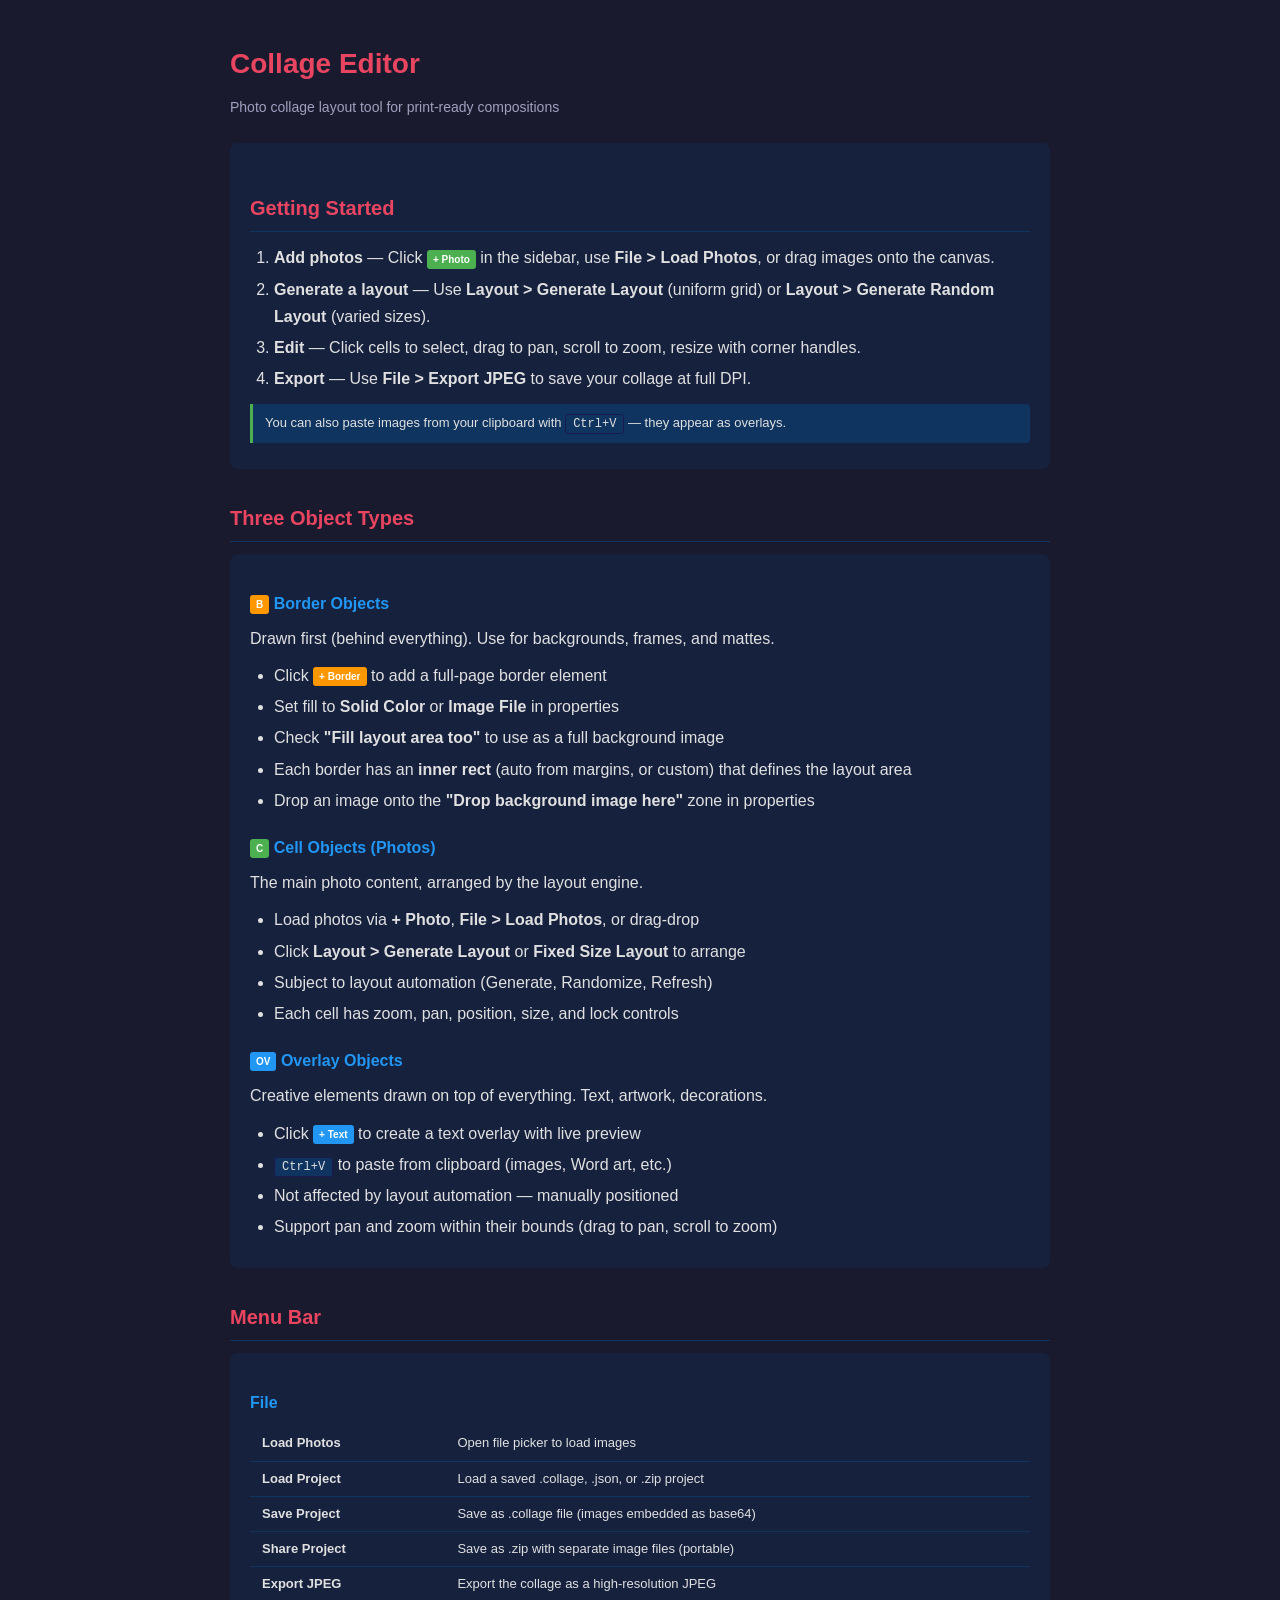
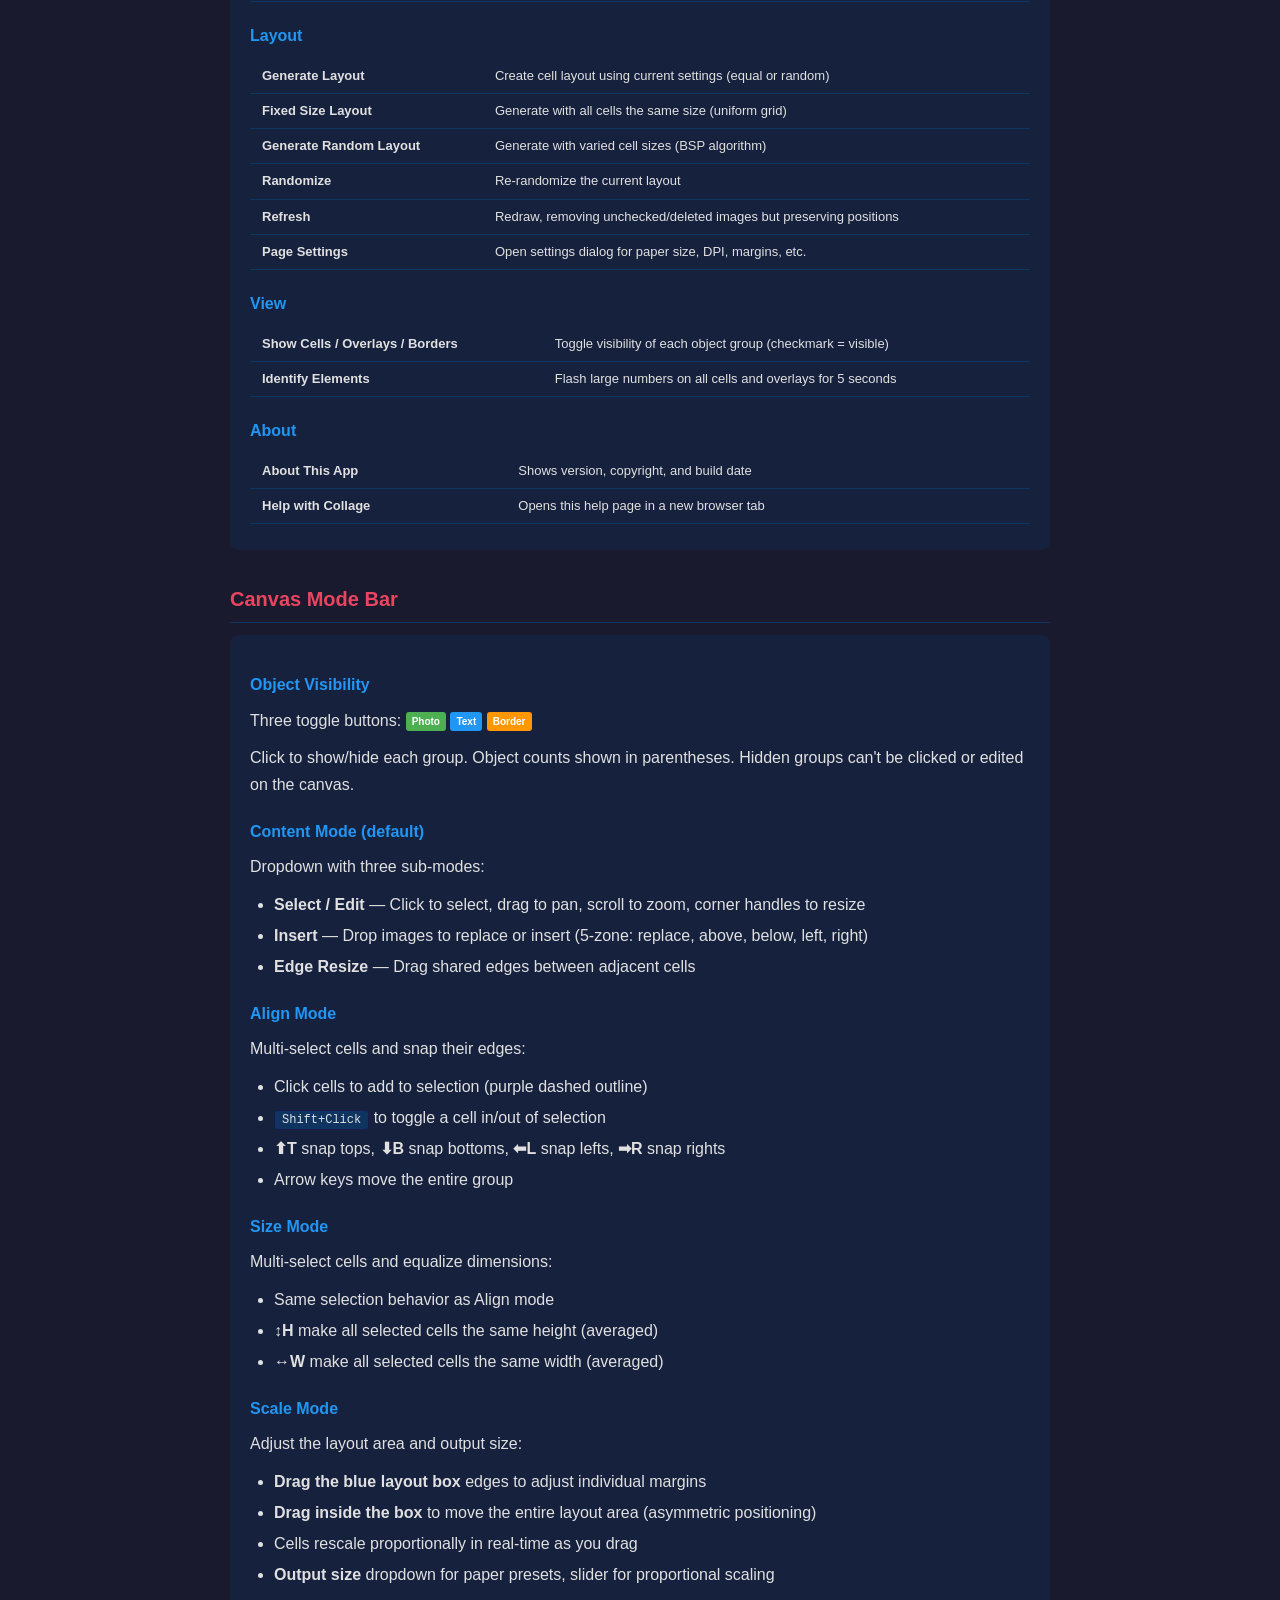
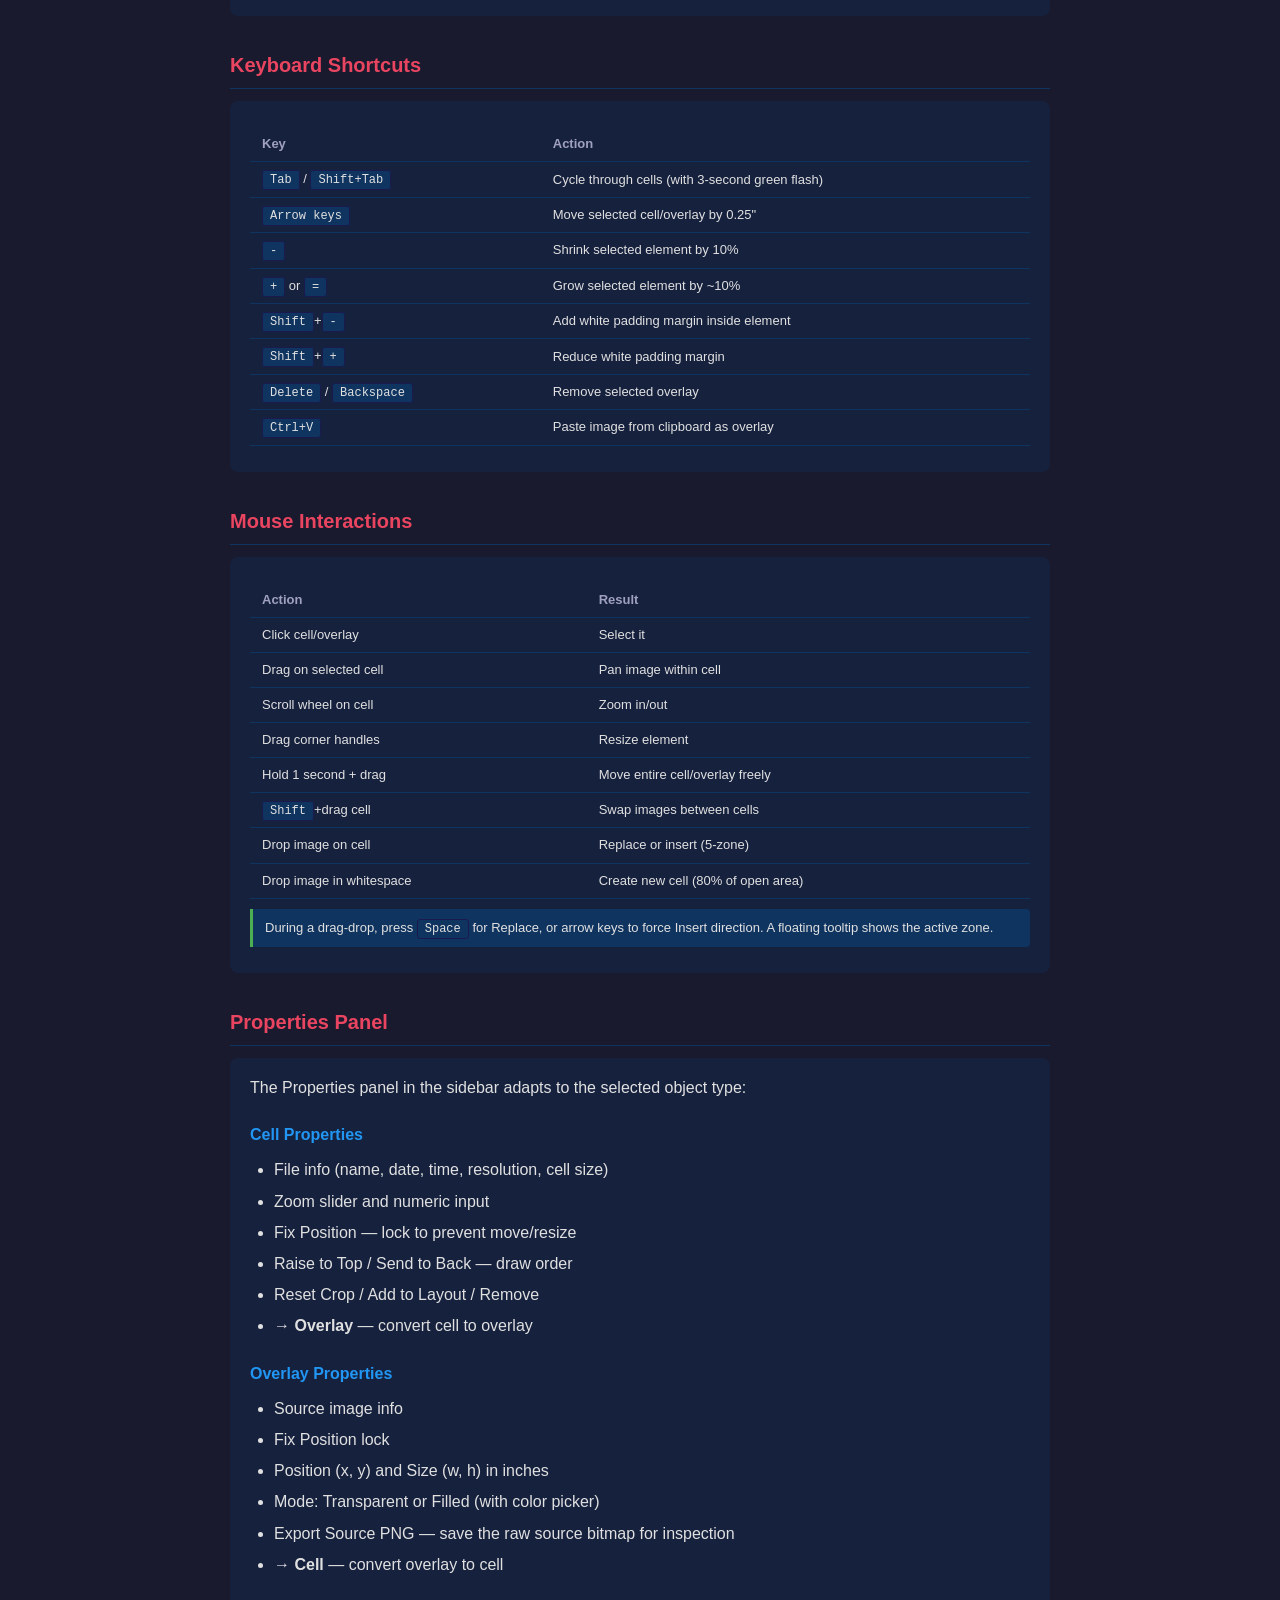
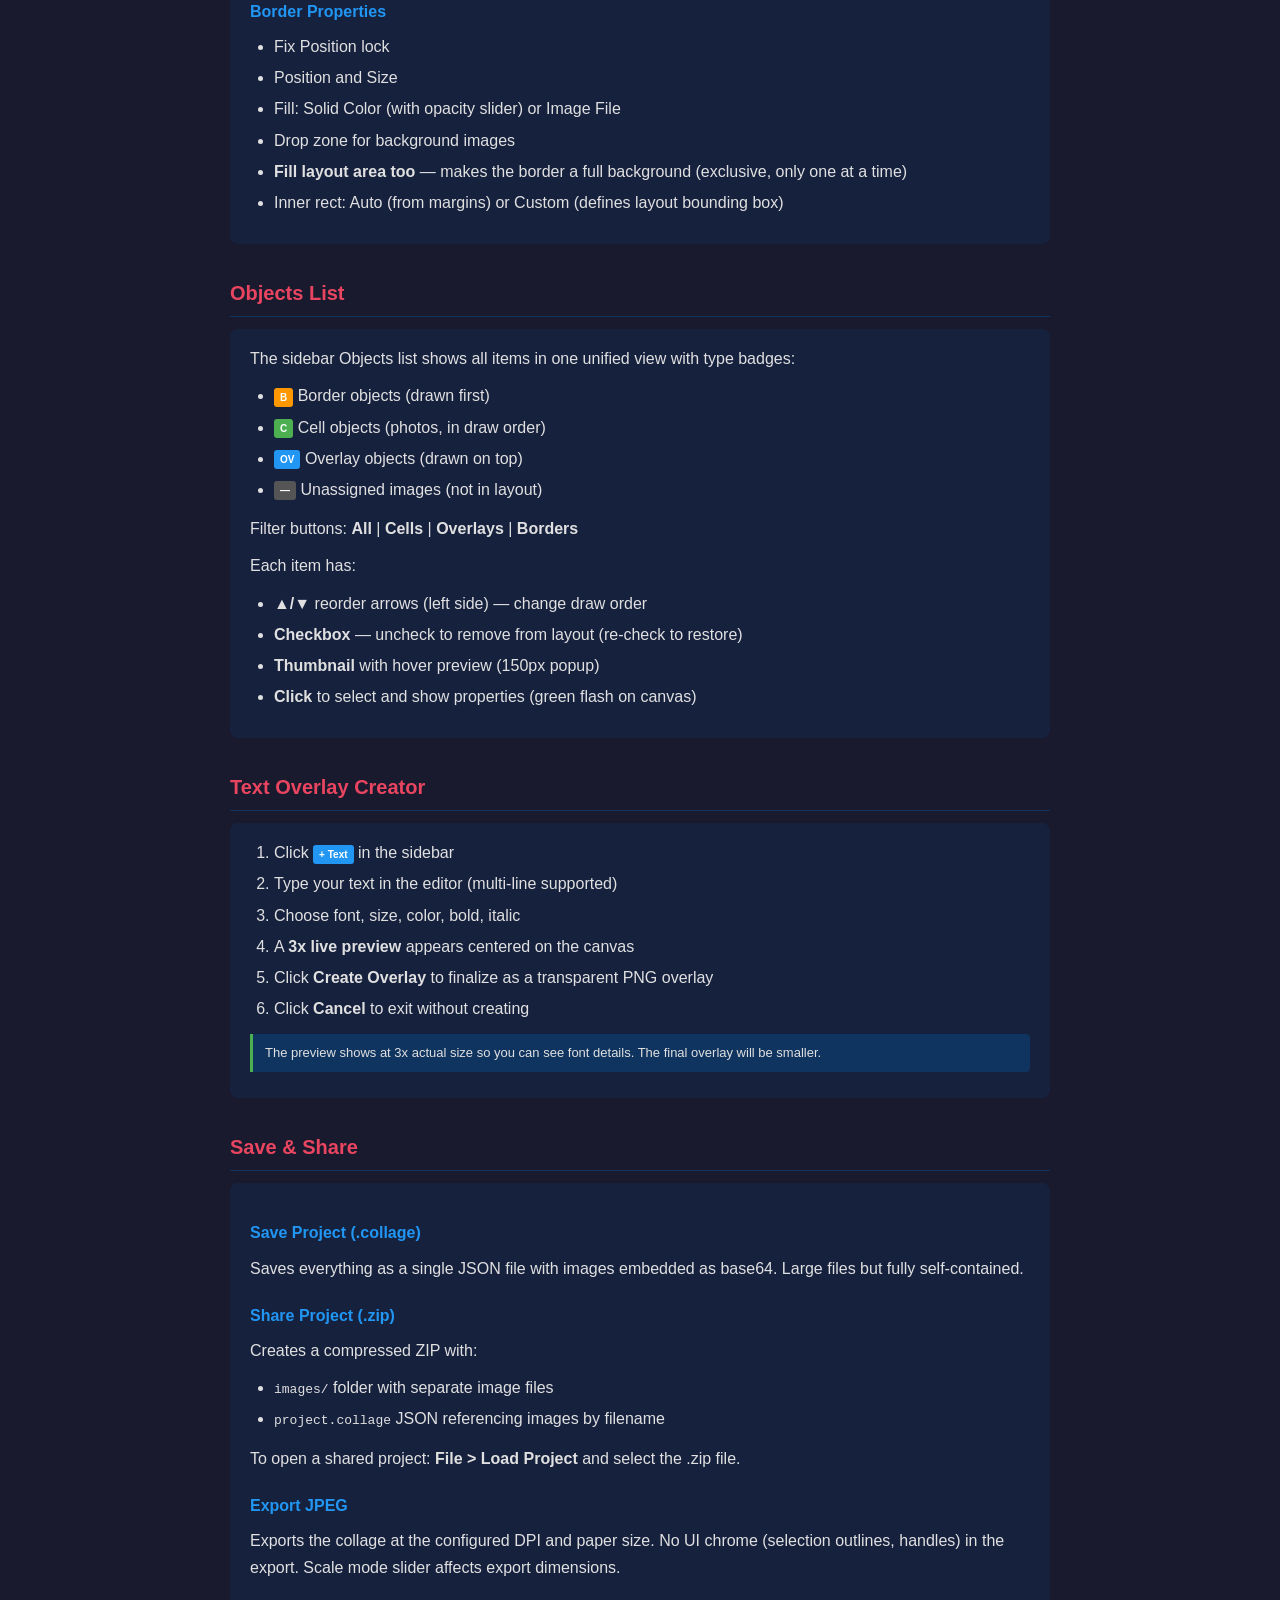
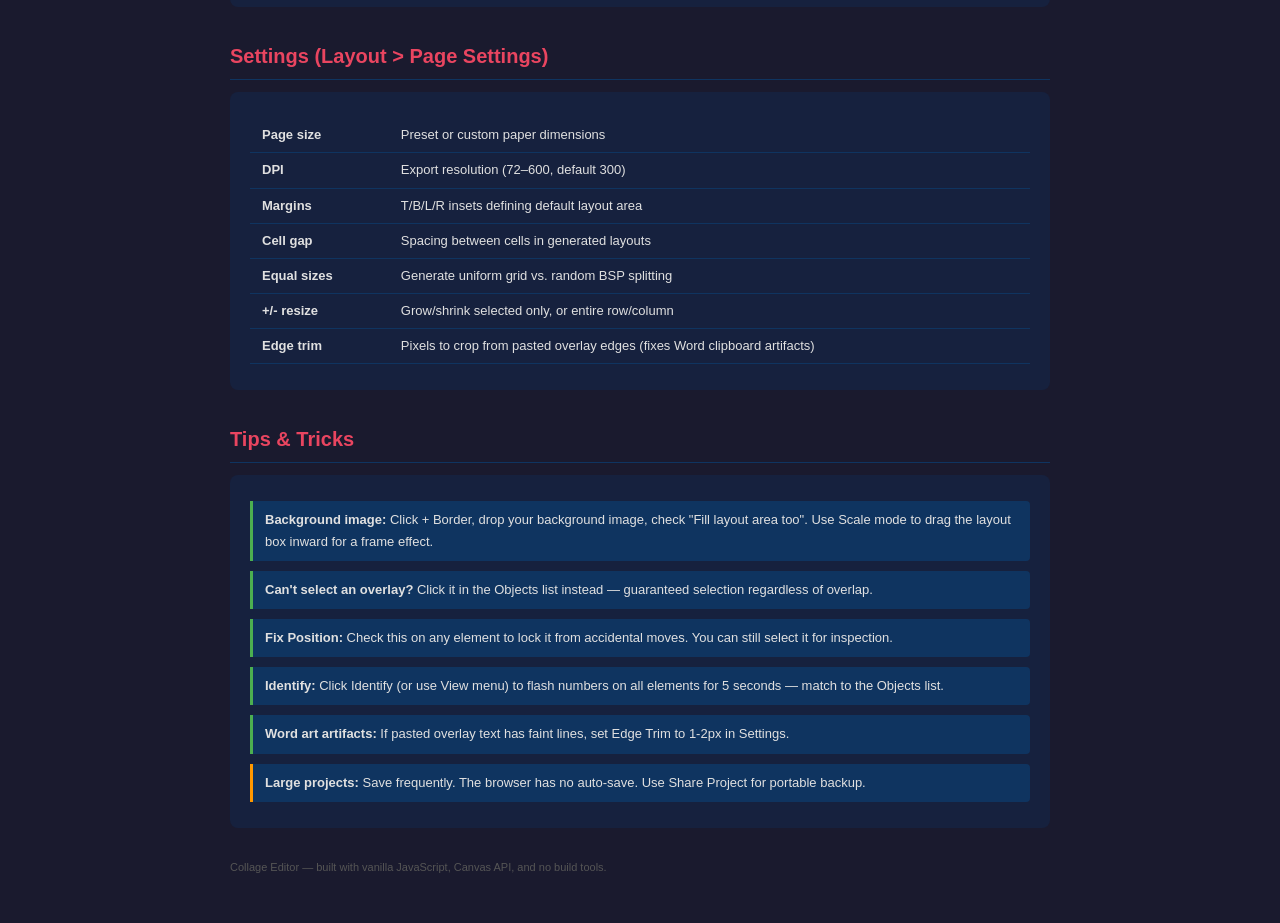
<file: help.html>
<!DOCTYPE html>
<html lang="en">
<head>
<meta charset="UTF-8">
<meta name="viewport" content="width=device-width, initial-scale=1.0">
<title>Collage Editor — Help & Tutorial</title>
<style>
* { margin: 0; padding: 0; box-sizing: border-box; }
body {
    font-family: -apple-system, BlinkMacSystemFont, 'Segoe UI', Roboto, sans-serif;
    background: #1a1a2e;
    color: #e0e0e0;
    line-height: 1.7;
    padding: 40px;
    max-width: 900px;
    margin: 0 auto;
}
h1 { color: #e94560; margin-bottom: 8px; font-size: 28px; }
h2 { color: #e94560; margin-top: 32px; margin-bottom: 12px; font-size: 20px; border-bottom: 1px solid #0f3460; padding-bottom: 6px; }
h3 { color: #2196F3; margin-top: 20px; margin-bottom: 8px; font-size: 16px; }
p { margin-bottom: 10px; }
ul, ol { margin-left: 24px; margin-bottom: 12px; }
li { margin-bottom: 4px; }
kbd {
    background: #0f3460;
    padding: 2px 7px;
    border-radius: 3px;
    font-size: 12px;
    color: #e0e0e0;
    border: 1px solid #1a1a4e;
}
.badge {
    display: inline-block;
    font-size: 10px;
    font-weight: 700;
    padding: 1px 6px;
    border-radius: 3px;
    color: #fff;
    vertical-align: middle;
}
.badge-cell { background: #4CAF50; }
.badge-overlay { background: #2196F3; }
.badge-border { background: #FF9800; }
.section { background: #16213e; border-radius: 8px; padding: 16px 20px; margin-bottom: 16px; }
.tip { background: #0f3460; border-left: 3px solid #4CAF50; padding: 8px 12px; margin: 10px 0; border-radius: 0 4px 4px 0; font-size: 13px; }
.warning { background: #0f3460; border-left: 3px solid #FF9800; padding: 8px 12px; margin: 10px 0; border-radius: 0 4px 4px 0; font-size: 13px; }
table { border-collapse: collapse; width: 100%; margin: 10px 0; }
th, td { padding: 6px 12px; text-align: left; border-bottom: 1px solid #0f3460; font-size: 13px; }
th { color: #a0a0c0; font-weight: 600; }
a { color: #2196F3; }
.subtitle { color: #a0a0c0; font-size: 14px; margin-bottom: 24px; }
</style>
</head>
<body>

<h1>Collage Editor</h1>
<p class="subtitle">Photo collage layout tool for print-ready compositions</p>

<div class="section">
<h2>Getting Started</h2>
<ol>
    <li><strong>Add photos</strong> — Click <span class="badge badge-cell">+ Photo</span> in the sidebar, use <strong>File &gt; Load Photos</strong>, or drag images onto the canvas.</li>
    <li><strong>Generate a layout</strong> — Use <strong>Layout &gt; Generate Layout</strong> (uniform grid) or <strong>Layout &gt; Generate Random Layout</strong> (varied sizes).</li>
    <li><strong>Edit</strong> — Click cells to select, drag to pan, scroll to zoom, resize with corner handles.</li>
    <li><strong>Export</strong> — Use <strong>File &gt; Export JPEG</strong> to save your collage at full DPI.</li>
</ol>
<div class="tip">You can also paste images from your clipboard with <kbd>Ctrl+V</kbd> — they appear as overlays.</div>
</div>

<h2>Three Object Types</h2>
<div class="section">
<h3><span class="badge badge-border">B</span> Border Objects</h3>
<p>Drawn first (behind everything). Use for backgrounds, frames, and mattes.</p>
<ul>
    <li>Click <span class="badge badge-border">+ Border</span> to add a full-page border element</li>
    <li>Set fill to <strong>Solid Color</strong> or <strong>Image File</strong> in properties</li>
    <li>Check <strong>"Fill layout area too"</strong> to use as a full background image</li>
    <li>Each border has an <strong>inner rect</strong> (auto from margins, or custom) that defines the layout area</li>
    <li>Drop an image onto the <strong>"Drop background image here"</strong> zone in properties</li>
</ul>

<h3><span class="badge badge-cell">C</span> Cell Objects (Photos)</h3>
<p>The main photo content, arranged by the layout engine.</p>
<ul>
    <li>Load photos via <strong>+ Photo</strong>, <strong>File &gt; Load Photos</strong>, or drag-drop</li>
    <li>Click <strong>Layout &gt; Generate Layout</strong> or <strong>Fixed Size Layout</strong> to arrange</li>
    <li>Subject to layout automation (Generate, Randomize, Refresh)</li>
    <li>Each cell has zoom, pan, position, size, and lock controls</li>
</ul>

<h3><span class="badge badge-overlay">OV</span> Overlay Objects</h3>
<p>Creative elements drawn on top of everything. Text, artwork, decorations.</p>
<ul>
    <li>Click <span class="badge badge-overlay">+ Text</span> to create a text overlay with live preview</li>
    <li><kbd>Ctrl+V</kbd> to paste from clipboard (images, Word art, etc.)</li>
    <li>Not affected by layout automation — manually positioned</li>
    <li>Support pan and zoom within their bounds (drag to pan, scroll to zoom)</li>
</ul>
</div>

<h2>Menu Bar</h2>
<div class="section">
<h3>File</h3>
<table>
    <tr><td><strong>Load Photos</strong></td><td>Open file picker to load images</td></tr>
    <tr><td><strong>Load Project</strong></td><td>Load a saved .collage, .json, or .zip project</td></tr>
    <tr><td><strong>Save Project</strong></td><td>Save as .collage file (images embedded as base64)</td></tr>
    <tr><td><strong>Share Project</strong></td><td>Save as .zip with separate image files (portable)</td></tr>
    <tr><td><strong>Export JPEG</strong></td><td>Export the collage as a high-resolution JPEG</td></tr>
</table>

<h3>Layout</h3>
<table>
    <tr><td><strong>Generate Layout</strong></td><td>Create cell layout using current settings (equal or random)</td></tr>
    <tr><td><strong>Fixed Size Layout</strong></td><td>Generate with all cells the same size (uniform grid)</td></tr>
    <tr><td><strong>Generate Random Layout</strong></td><td>Generate with varied cell sizes (BSP algorithm)</td></tr>
    <tr><td><strong>Randomize</strong></td><td>Re-randomize the current layout</td></tr>
    <tr><td><strong>Refresh</strong></td><td>Redraw, removing unchecked/deleted images but preserving positions</td></tr>
    <tr><td><strong>Page Settings</strong></td><td>Open settings dialog for paper size, DPI, margins, etc.</td></tr>
</table>

<h3>View</h3>
<table>
    <tr><td><strong>Show Cells / Overlays / Borders</strong></td><td>Toggle visibility of each object group (checkmark = visible)</td></tr>
    <tr><td><strong>Identify Elements</strong></td><td>Flash large numbers on all cells and overlays for 5 seconds</td></tr>
</table>

<h3>About</h3>
<table>
    <tr><td><strong>About This App</strong></td><td>Shows version, copyright, and build date</td></tr>
    <tr><td><strong>Help with Collage</strong></td><td>Opens this help page in a new browser tab</td></tr>
</table>
</div>

<h2>Canvas Mode Bar</h2>
<div class="section">
<h3>Object Visibility</h3>
<p>Three toggle buttons: <span class="badge badge-cell">Photo</span> <span class="badge badge-overlay">Text</span> <span class="badge badge-border">Border</span></p>
<p>Click to show/hide each group. Object counts shown in parentheses. Hidden groups can't be clicked or edited on the canvas.</p>

<h3>Content Mode (default)</h3>
<p>Dropdown with three sub-modes:</p>
<ul>
    <li><strong>Select / Edit</strong> — Click to select, drag to pan, scroll to zoom, corner handles to resize</li>
    <li><strong>Insert</strong> — Drop images to replace or insert (5-zone: replace, above, below, left, right)</li>
    <li><strong>Edge Resize</strong> — Drag shared edges between adjacent cells</li>
</ul>

<h3>Align Mode</h3>
<p>Multi-select cells and snap their edges:</p>
<ul>
    <li>Click cells to add to selection (purple dashed outline)</li>
    <li><kbd>Shift+Click</kbd> to toggle a cell in/out of selection</li>
    <li><strong>⬆T</strong> snap tops, <strong>⬇B</strong> snap bottoms, <strong>⬅L</strong> snap lefts, <strong>➡R</strong> snap rights</li>
    <li>Arrow keys move the entire group</li>
</ul>

<h3>Size Mode</h3>
<p>Multi-select cells and equalize dimensions:</p>
<ul>
    <li>Same selection behavior as Align mode</li>
    <li><strong>↕H</strong> make all selected cells the same height (averaged)</li>
    <li><strong>↔W</strong> make all selected cells the same width (averaged)</li>
</ul>

<h3>Scale Mode</h3>
<p>Adjust the layout area and output size:</p>
<ul>
    <li><strong>Drag the blue layout box</strong> edges to adjust individual margins</li>
    <li><strong>Drag inside the box</strong> to move the entire layout area (asymmetric positioning)</li>
    <li>Cells rescale proportionally in real-time as you drag</li>
    <li><strong>Output size</strong> dropdown for paper presets, slider for proportional scaling</li>
</ul>
</div>

<h2>Keyboard Shortcuts</h2>
<div class="section">
<table>
    <tr><th>Key</th><th>Action</th></tr>
    <tr><td><kbd>Tab</kbd> / <kbd>Shift+Tab</kbd></td><td>Cycle through cells (with 3-second green flash)</td></tr>
    <tr><td><kbd>Arrow keys</kbd></td><td>Move selected cell/overlay by 0.25"</td></tr>
    <tr><td><kbd>-</kbd></td><td>Shrink selected element by 10%</td></tr>
    <tr><td><kbd>+</kbd> or <kbd>=</kbd></td><td>Grow selected element by ~10%</td></tr>
    <tr><td><kbd>Shift</kbd>+<kbd>-</kbd></td><td>Add white padding margin inside element</td></tr>
    <tr><td><kbd>Shift</kbd>+<kbd>+</kbd></td><td>Reduce white padding margin</td></tr>
    <tr><td><kbd>Delete</kbd> / <kbd>Backspace</kbd></td><td>Remove selected overlay</td></tr>
    <tr><td><kbd>Ctrl+V</kbd></td><td>Paste image from clipboard as overlay</td></tr>
</table>
</div>

<h2>Mouse Interactions</h2>
<div class="section">
<table>
    <tr><th>Action</th><th>Result</th></tr>
    <tr><td>Click cell/overlay</td><td>Select it</td></tr>
    <tr><td>Drag on selected cell</td><td>Pan image within cell</td></tr>
    <tr><td>Scroll wheel on cell</td><td>Zoom in/out</td></tr>
    <tr><td>Drag corner handles</td><td>Resize element</td></tr>
    <tr><td>Hold 1 second + drag</td><td>Move entire cell/overlay freely</td></tr>
    <tr><td><kbd>Shift</kbd>+drag cell</td><td>Swap images between cells</td></tr>
    <tr><td>Drop image on cell</td><td>Replace or insert (5-zone)</td></tr>
    <tr><td>Drop image in whitespace</td><td>Create new cell (80% of open area)</td></tr>
</table>
<div class="tip">During a drag-drop, press <kbd>Space</kbd> for Replace, or arrow keys to force Insert direction. A floating tooltip shows the active zone.</div>
</div>

<h2>Properties Panel</h2>
<div class="section">
<p>The Properties panel in the sidebar adapts to the selected object type:</p>

<h3>Cell Properties</h3>
<ul>
    <li>File info (name, date, time, resolution, cell size)</li>
    <li>Zoom slider and numeric input</li>
    <li>Fix Position — lock to prevent move/resize</li>
    <li>Raise to Top / Send to Back — draw order</li>
    <li>Reset Crop / Add to Layout / Remove</li>
    <li><strong>→ Overlay</strong> — convert cell to overlay</li>
</ul>

<h3>Overlay Properties</h3>
<ul>
    <li>Source image info</li>
    <li>Fix Position lock</li>
    <li>Position (x, y) and Size (w, h) in inches</li>
    <li>Mode: Transparent or Filled (with color picker)</li>
    <li>Export Source PNG — save the raw source bitmap for inspection</li>
    <li><strong>→ Cell</strong> — convert overlay to cell</li>
</ul>

<h3>Border Properties</h3>
<ul>
    <li>Fix Position lock</li>
    <li>Position and Size</li>
    <li>Fill: Solid Color (with opacity slider) or Image File</li>
    <li>Drop zone for background images</li>
    <li><strong>Fill layout area too</strong> — makes the border a full background (exclusive, only one at a time)</li>
    <li>Inner rect: Auto (from margins) or Custom (defines layout bounding box)</li>
</ul>
</div>

<h2>Objects List</h2>
<div class="section">
<p>The sidebar Objects list shows all items in one unified view with type badges:</p>
<ul>
    <li><span class="badge badge-border">B</span> Border objects (drawn first)</li>
    <li><span class="badge badge-cell">C</span> Cell objects (photos, in draw order)</li>
    <li><span class="badge badge-overlay">OV</span> Overlay objects (drawn on top)</li>
    <li><span class="badge" style="background:#555;">—</span> Unassigned images (not in layout)</li>
</ul>
<p>Filter buttons: <strong>All</strong> | <strong>Cells</strong> | <strong>Overlays</strong> | <strong>Borders</strong></p>
<p>Each item has:</p>
<ul>
    <li><strong>▲/▼</strong> reorder arrows (left side) — change draw order</li>
    <li><strong>Checkbox</strong> — uncheck to remove from layout (re-check to restore)</li>
    <li><strong>Thumbnail</strong> with hover preview (150px popup)</li>
    <li><strong>Click</strong> to select and show properties (green flash on canvas)</li>
</ul>
</div>

<h2>Text Overlay Creator</h2>
<div class="section">
<ol>
    <li>Click <span class="badge badge-overlay">+ Text</span> in the sidebar</li>
    <li>Type your text in the editor (multi-line supported)</li>
    <li>Choose font, size, color, bold, italic</li>
    <li>A <strong>3x live preview</strong> appears centered on the canvas</li>
    <li>Click <strong>Create Overlay</strong> to finalize as a transparent PNG overlay</li>
    <li>Click <strong>Cancel</strong> to exit without creating</li>
</ol>
<div class="tip">The preview shows at 3x actual size so you can see font details. The final overlay will be smaller.</div>
</div>

<h2>Save & Share</h2>
<div class="section">
<h3>Save Project (.collage)</h3>
<p>Saves everything as a single JSON file with images embedded as base64. Large files but fully self-contained.</p>

<h3>Share Project (.zip)</h3>
<p>Creates a compressed ZIP with:</p>
<ul>
    <li><code>images/</code> folder with separate image files</li>
    <li><code>project.collage</code> JSON referencing images by filename</li>
</ul>
<p>To open a shared project: <strong>File &gt; Load Project</strong> and select the .zip file.</p>

<h3>Export JPEG</h3>
<p>Exports the collage at the configured DPI and paper size. No UI chrome (selection outlines, handles) in the export. Scale mode slider affects export dimensions.</p>
</div>

<h2>Settings (Layout &gt; Page Settings)</h2>
<div class="section">
<table>
    <tr><td><strong>Page size</strong></td><td>Preset or custom paper dimensions</td></tr>
    <tr><td><strong>DPI</strong></td><td>Export resolution (72–600, default 300)</td></tr>
    <tr><td><strong>Margins</strong></td><td>T/B/L/R insets defining default layout area</td></tr>
    <tr><td><strong>Cell gap</strong></td><td>Spacing between cells in generated layouts</td></tr>
    <tr><td><strong>Equal sizes</strong></td><td>Generate uniform grid vs. random BSP splitting</td></tr>
    <tr><td><strong>+/- resize</strong></td><td>Grow/shrink selected only, or entire row/column</td></tr>
    <tr><td><strong>Edge trim</strong></td><td>Pixels to crop from pasted overlay edges (fixes Word clipboard artifacts)</td></tr>
</table>
</div>

<h2>Tips & Tricks</h2>
<div class="section">
<div class="tip"><strong>Background image:</strong> Click + Border, drop your background image, check "Fill layout area too". Use Scale mode to drag the layout box inward for a frame effect.</div>
<div class="tip"><strong>Can't select an overlay?</strong> Click it in the Objects list instead — guaranteed selection regardless of overlap.</div>
<div class="tip"><strong>Fix Position:</strong> Check this on any element to lock it from accidental moves. You can still select it for inspection.</div>
<div class="tip"><strong>Identify:</strong> Click Identify (or use View menu) to flash numbers on all elements for 5 seconds — match to the Objects list.</div>
<div class="tip"><strong>Word art artifacts:</strong> If pasted overlay text has faint lines, set Edge Trim to 1-2px in Settings.</div>
<div class="warning"><strong>Large projects:</strong> Save frequently. The browser has no auto-save. Use Share Project for portable backup.</div>
</div>

<p style="margin-top:30px;color:#555;font-size:11px;">Collage Editor — built with vanilla JavaScript, Canvas API, and no build tools.</p>

</body>
</html>
</file>
